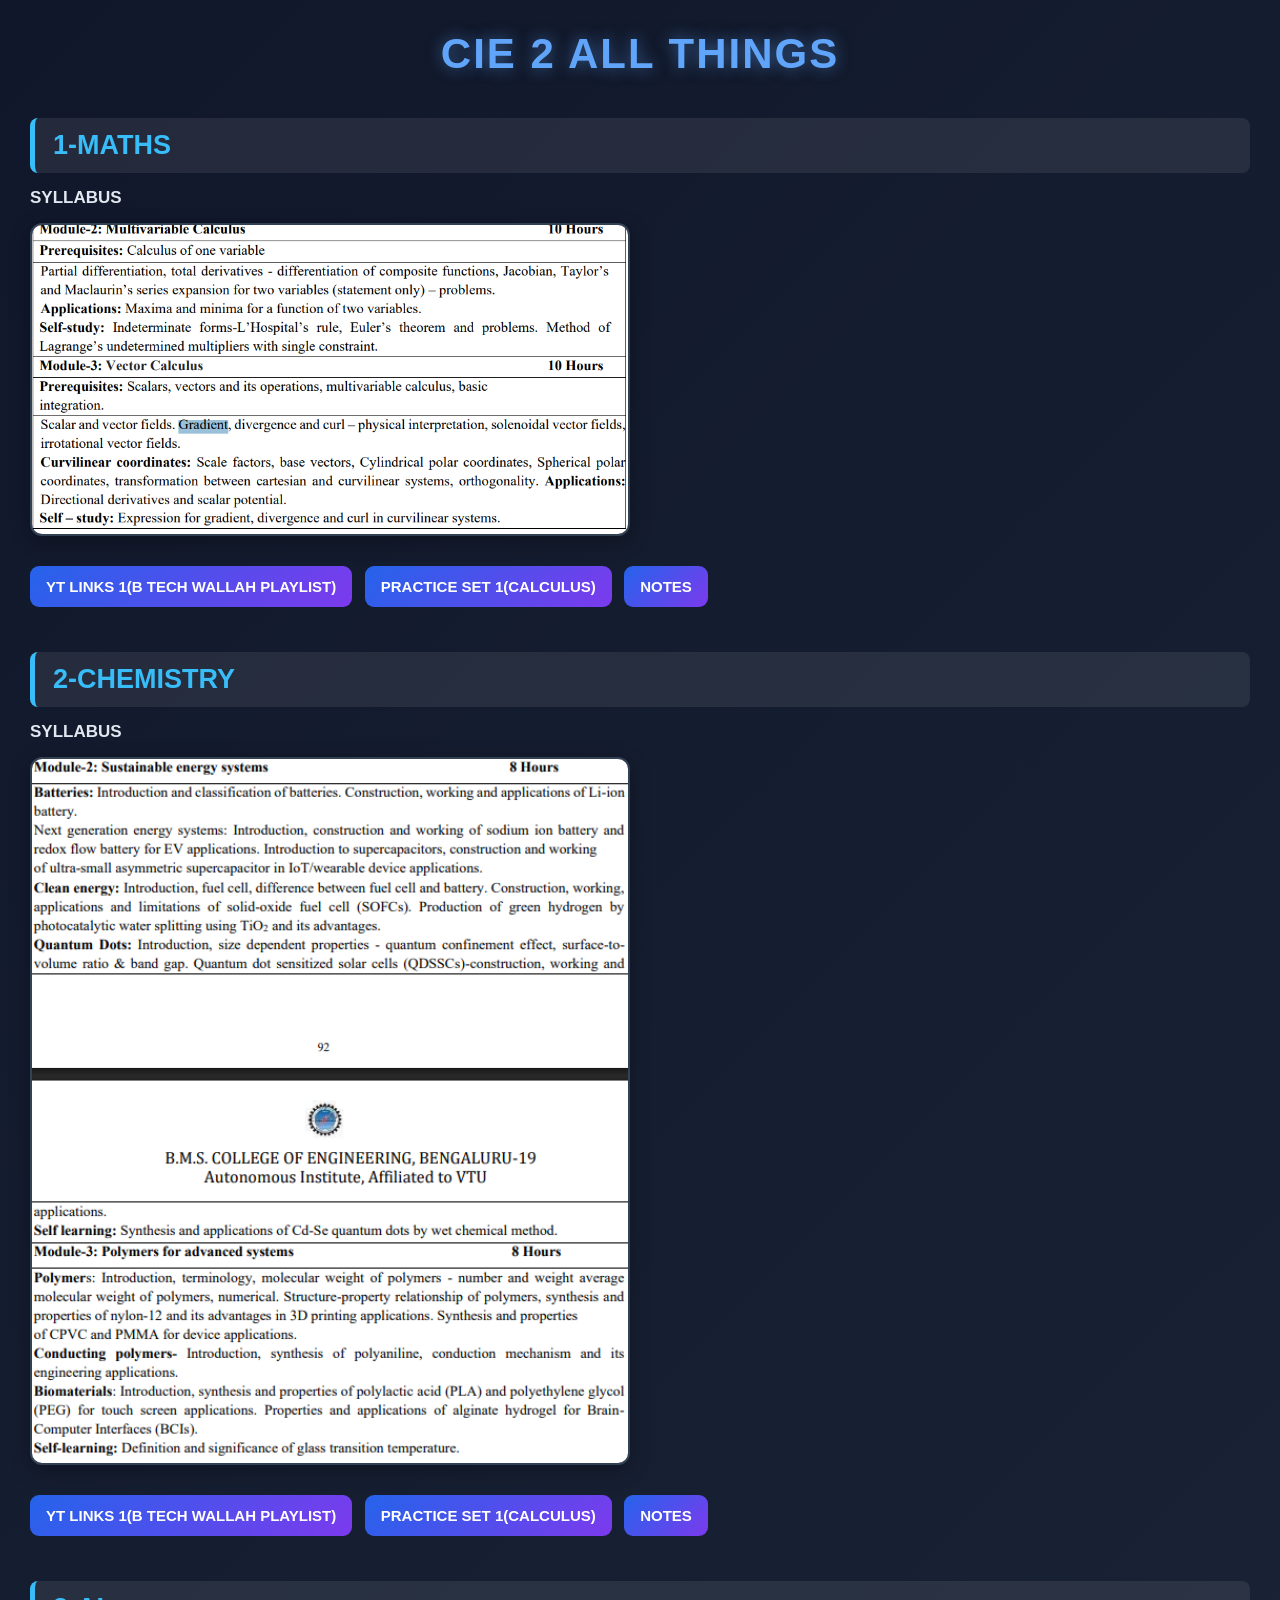
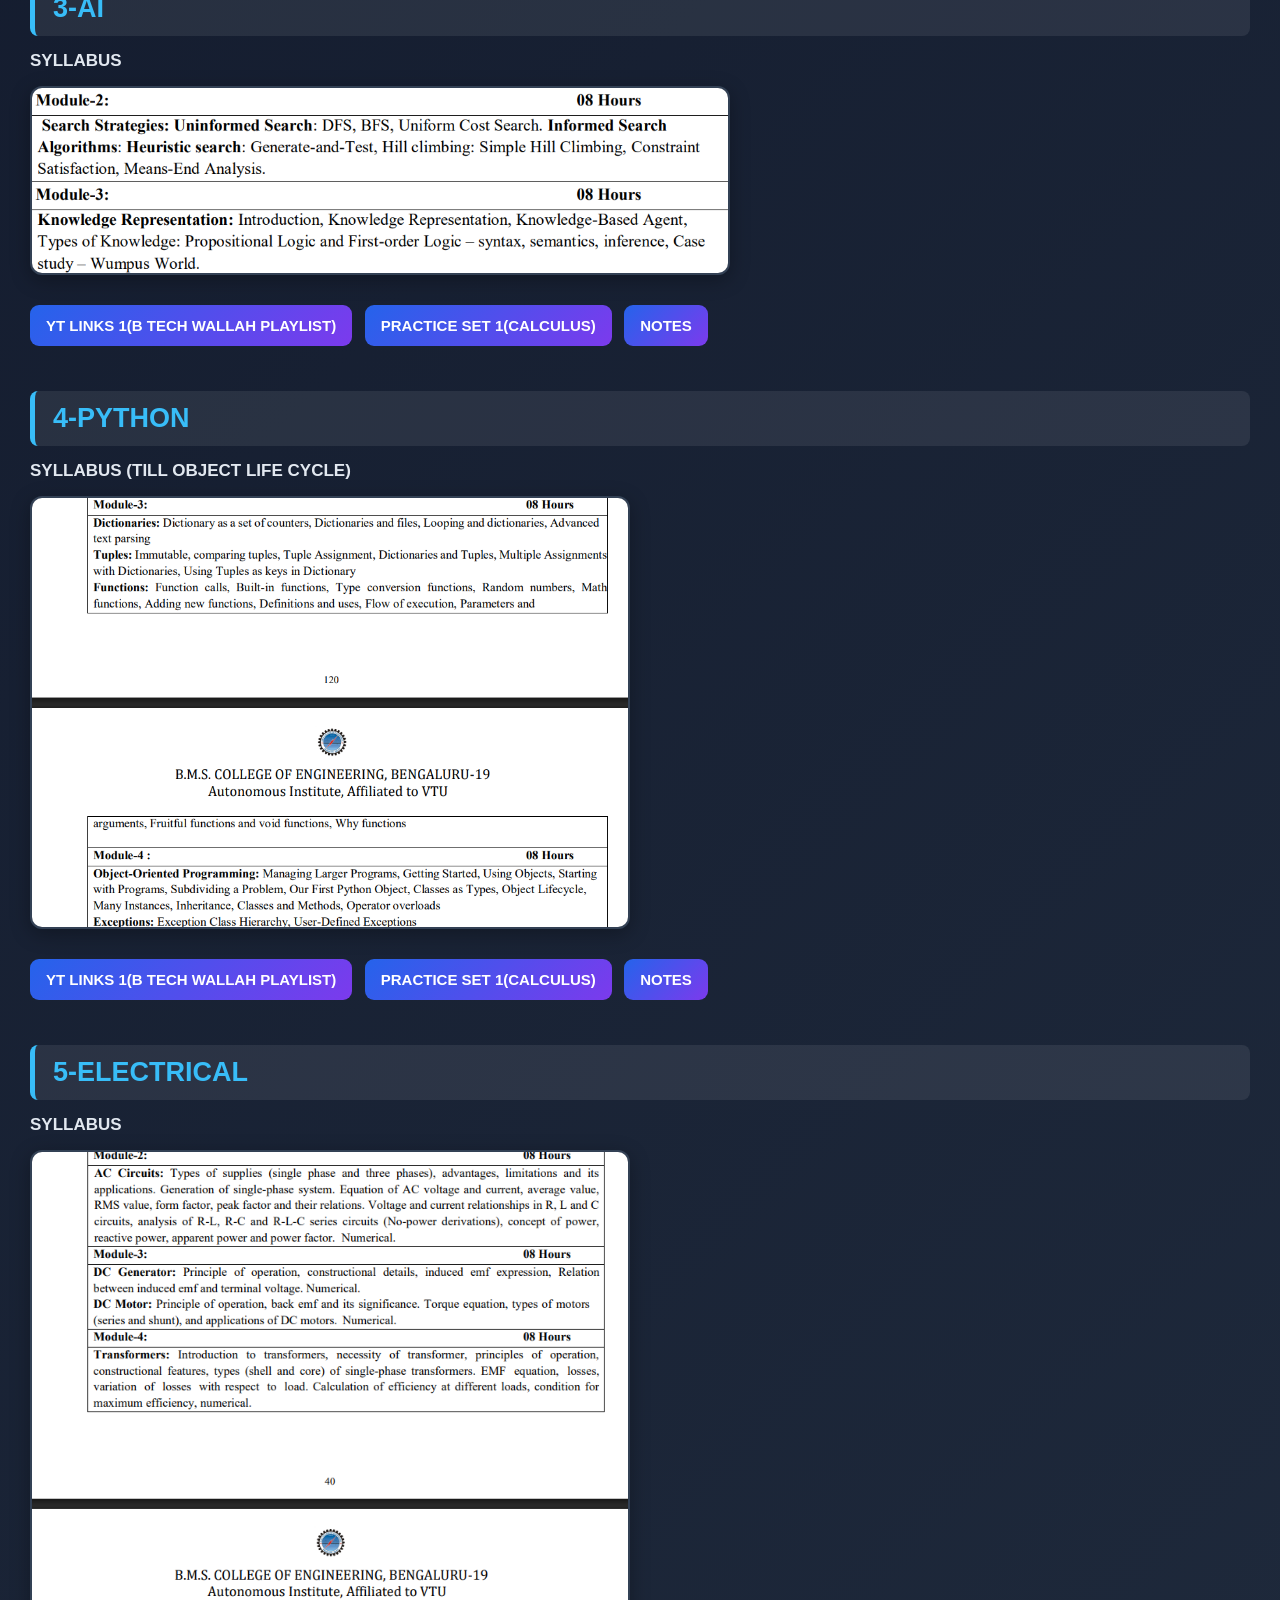
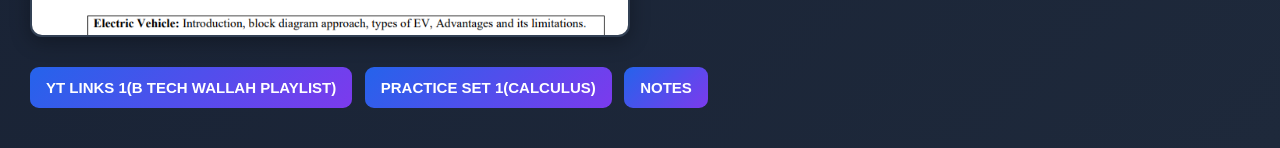
<file: index.html>
<!DOCTYPE html>
<html lang="en">

<head>
    <meta charset="UTF-8">
    <meta name="viewport" content="width=device-width, initial-scale=1.0">
    <title>CIE 2 HELP</title>
    <link rel="stylesheet" href="style.css">
</head>

<body>
    <H1>CIE 2 ALL THINGS</H1>

    <H2>1-MATHS</H2>
    <h3><b>SYLLABUS</b></h3>
    <img src="Screenshot (1658).png" height="300" width="600">
    <a href="https://www.youtube.com/playlist?list=PLKof-rt1IPLw" target="_main"><h3><b>YT LINKS 1(B TECH WALLAH PLAYLIST)</b></h3></a>
    <a href="UNIT-2_3-Multivariate calculus (2).pdf" alt="LOADING" target="_main"><h3><b>PRACTICE SET 1(CALCULUS)</b></h3></a>
    <a href="Unit_2_Multivariable_Calculus_Notes (1).pdf" alt="LOADING" target="_main"><h3><b>NOTES</b></h3></a>

    <H2>2-CHEMISTRY</H2>
    <h3><b>SYLLABUS</b></h3>
    <img src="Screenshot (1662).png" height="700" width="600">
    <a href="" target="_main"><h3><b>YT LINKS 1(B TECH WALLAH PLAYLIST)</b></h3></a>
    <a href="" alt="LOADING" target="_main"><h3><b>PRACTICE SET 1(CALCULUS)</b></h3></a>
    <a href="" alt="LOADING" target="_main"><h3><b>NOTES</b></h3></a>

    <H2>3-AI</H2>
    <h3><b>SYLLABUS</b></h3>
    <img src="Screenshot (1661).png" height="200" width="700">
    <a href="" target="_main"><h3><b>YT LINKS 1(B TECH WALLAH PLAYLIST)</b></h3></a>
    <a href="" alt="LOADING" target="_main"><h3><b>PRACTICE SET 1(CALCULUS)</b></h3></a>
    <a href="" alt="LOADING" target="_main"><h3><b>NOTES</b></h3></a>

    <H2>4-PYTHON</H2>
    <h3><b>SYLLABUS (TILL OBJECT LIFE CYCLE)</b></h3>
    <img src="Screenshot (1659).png" height="400" width="600">
    <a href="" target="_main"><h3><b>YT LINKS 1(B TECH WALLAH PLAYLIST)</b></h3></a>
    <a href="" alt="LOADING" target="_main"><h3><b>PRACTICE SET 1(CALCULUS)</b></h3></a>
    <a href="" alt="LOADING" target="_main"><h3><b>NOTES</b></h3></a>

    <H2>5-ELECTRICAL</H2>
    <h3><b>SYLLABUS</b></h3>
    <img src="Screenshot (1660).png" height="500" width="600">
    <a href="" target="_main"><h3><b>YT LINKS 1(B TECH WALLAH PLAYLIST)</b></h3></a>
    <a href="" alt="LOADING" target="_main"><h3><b>PRACTICE SET 1(CALCULUS)</b></h3></a>
    <a href="" alt="LOADING" target="_main"><h3><b>NOTES</b></h3></a>

</body>

</html>
</file>
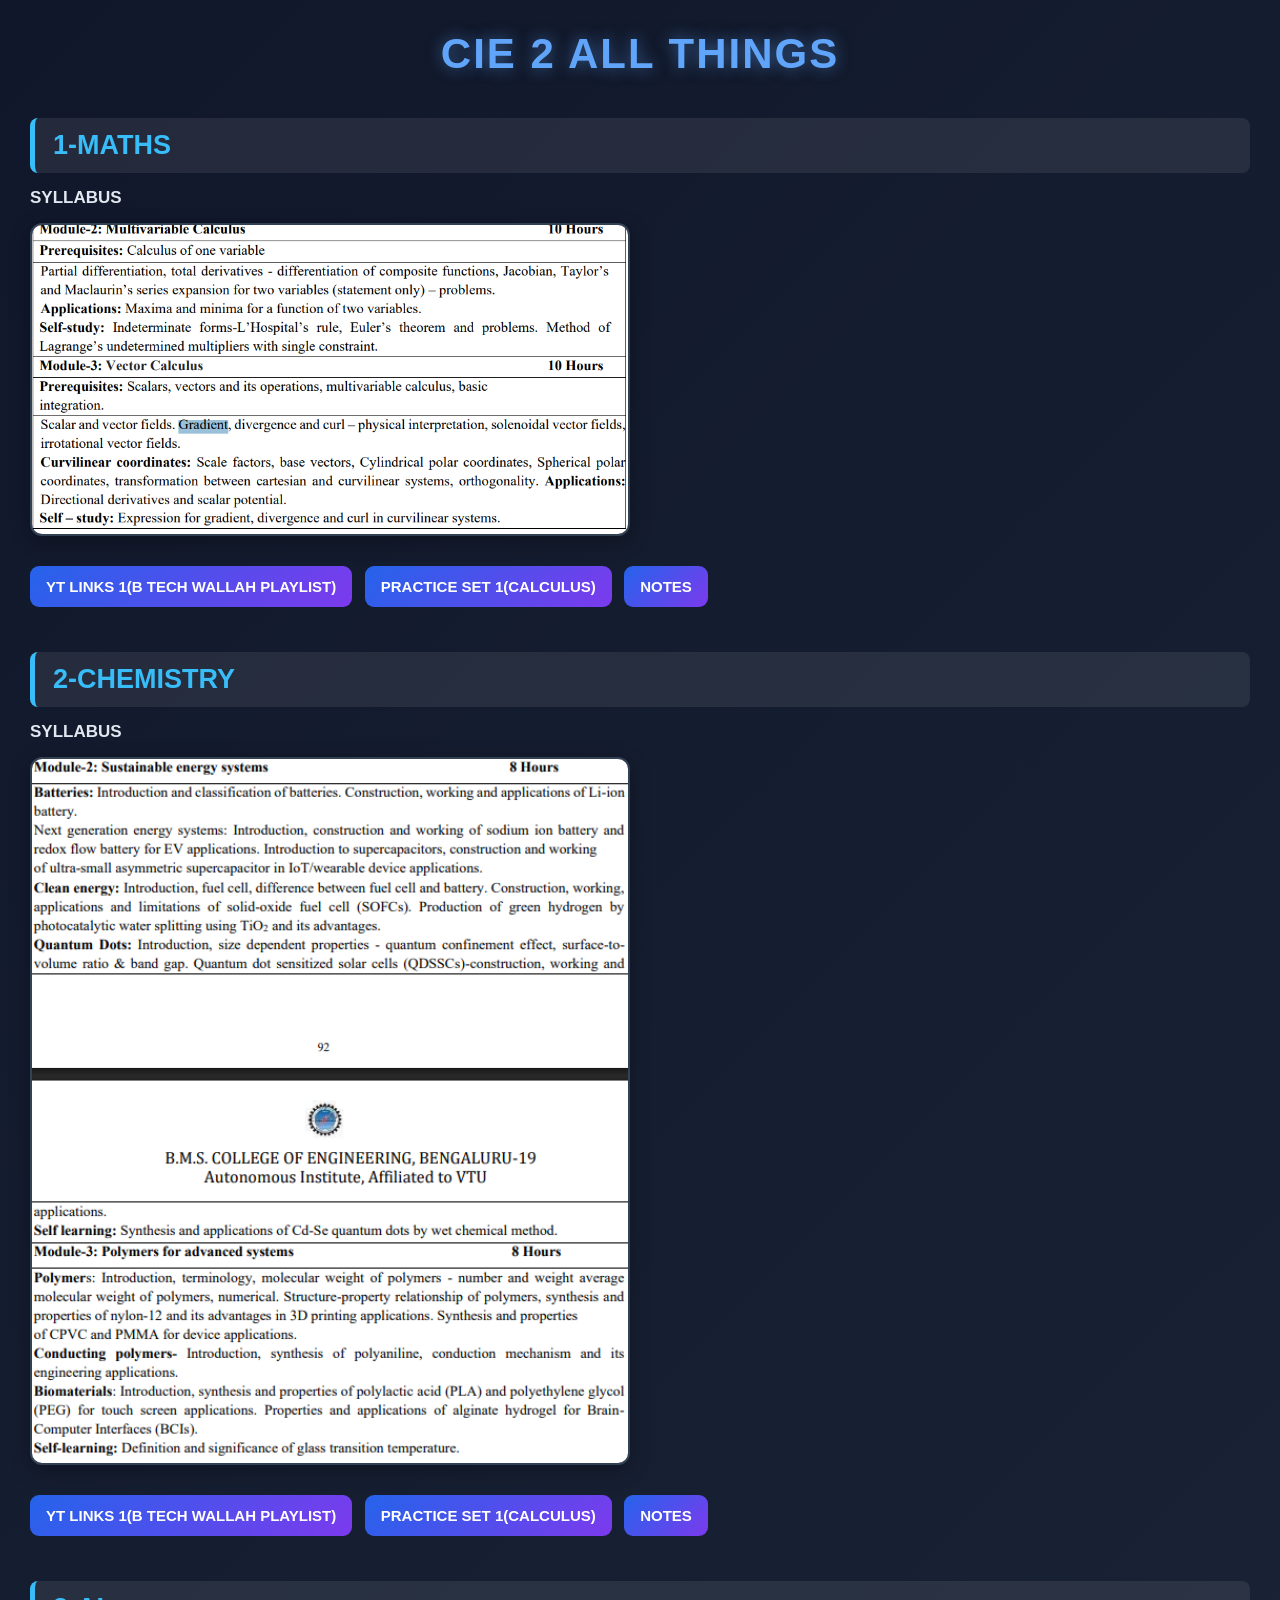
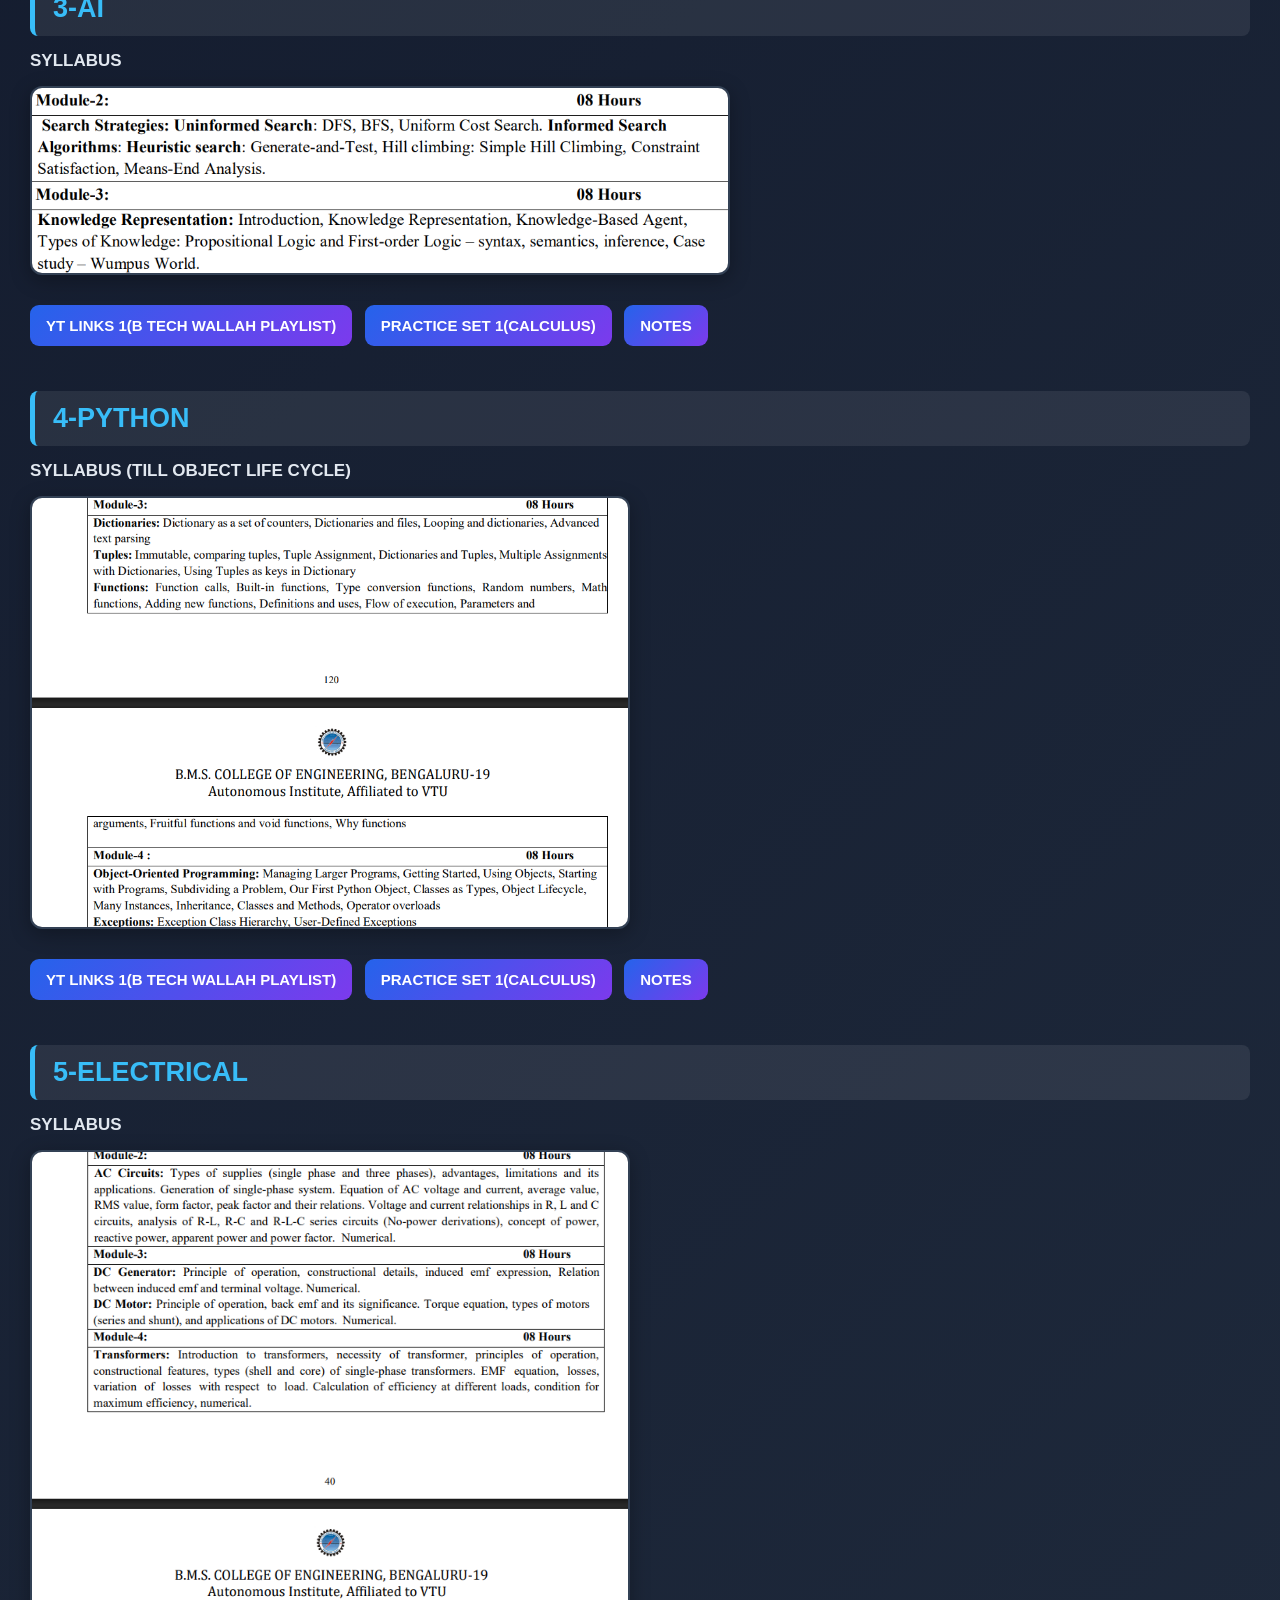
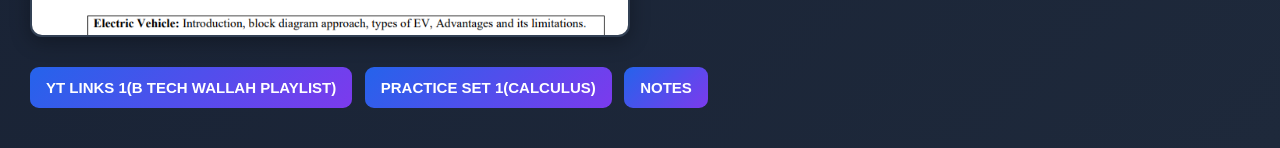
<file: cie__all.html>
<!DOCTYPE html>
<html lang="en">

<head>
    <meta charset="UTF-8">
    <meta name="viewport" content="width=device-width, initial-scale=1.0">
    <title>CIE 2 HELP</title>
    <link rel="stylesheet" href="style.css">
</head>

<body>
    <H1>CIE 2 ALL THINGS</H1>

    <H2>1-MATHS</H2>
    <h3><b>SYLLABUS</b></h3>
    <img src="Screenshot (1658).png" height="300" width="600">
    <a href="https://www.youtube.com/playlist?list=PLKof-rt1IPLw" target="_main"><h3><b>YT LINKS 1(B TECH WALLAH PLAYLIST)</b></h3></a>
    <a href="UNIT-2_3-Multivariate calculus (2).pdf" alt="LOADING" target="_main"><h3><b>PRACTICE SET 1(CALCULUS)</b></h3></a>
    <a href="Unit_2_Multivariable_Calculus_Notes (1).pdf" alt="LOADING" target="_main"><h3><b>NOTES</b></h3></a>

    <H2>2-CHEMISTRY</H2>
    <h3><b>SYLLABUS</b></h3>
    <img src="Screenshot (1662).png" height="700" width="600">
    <a href="" target="_main"><h3><b>YT LINKS 1(B TECH WALLAH PLAYLIST)</b></h3></a>
    <a href="" alt="LOADING" target="_main"><h3><b>PRACTICE SET 1(CALCULUS)</b></h3></a>
    <a href="" alt="LOADING" target="_main"><h3><b>NOTES</b></h3></a>

    <H2>3-AI</H2>
    <h3><b>SYLLABUS</b></h3>
    <img src="Screenshot (1661).png" height="200" width="700">
    <a href="" target="_main"><h3><b>YT LINKS 1(B TECH WALLAH PLAYLIST)</b></h3></a>
    <a href="" alt="LOADING" target="_main"><h3><b>PRACTICE SET 1(CALCULUS)</b></h3></a>
    <a href="" alt="LOADING" target="_main"><h3><b>NOTES</b></h3></a>

    <H2>4-PYTHON</H2>
    <h3><b>SYLLABUS (TILL OBJECT LIFE CYCLE)</b></h3>
    <img src="Screenshot (1659).png" height="400" width="600">
    <a href="" target="_main"><h3><b>YT LINKS 1(B TECH WALLAH PLAYLIST)</b></h3></a>
    <a href="" alt="LOADING" target="_main"><h3><b>PRACTICE SET 1(CALCULUS)</b></h3></a>
    <a href="" alt="LOADING" target="_main"><h3><b>NOTES</b></h3></a>

    <H2>5-ELECTRICAL</H2>
    <h3><b>SYLLABUS</b></h3>
    <img src="Screenshot (1660).png" height="500" width="600">
    <a href="" target="_main"><h3><b>YT LINKS 1(B TECH WALLAH PLAYLIST)</b></h3></a>
    <a href="" alt="LOADING" target="_main"><h3><b>PRACTICE SET 1(CALCULUS)</b></h3></a>
    <a href="" alt="LOADING" target="_main"><h3><b>NOTES</b></h3></a>

</body>

</html>
</file>
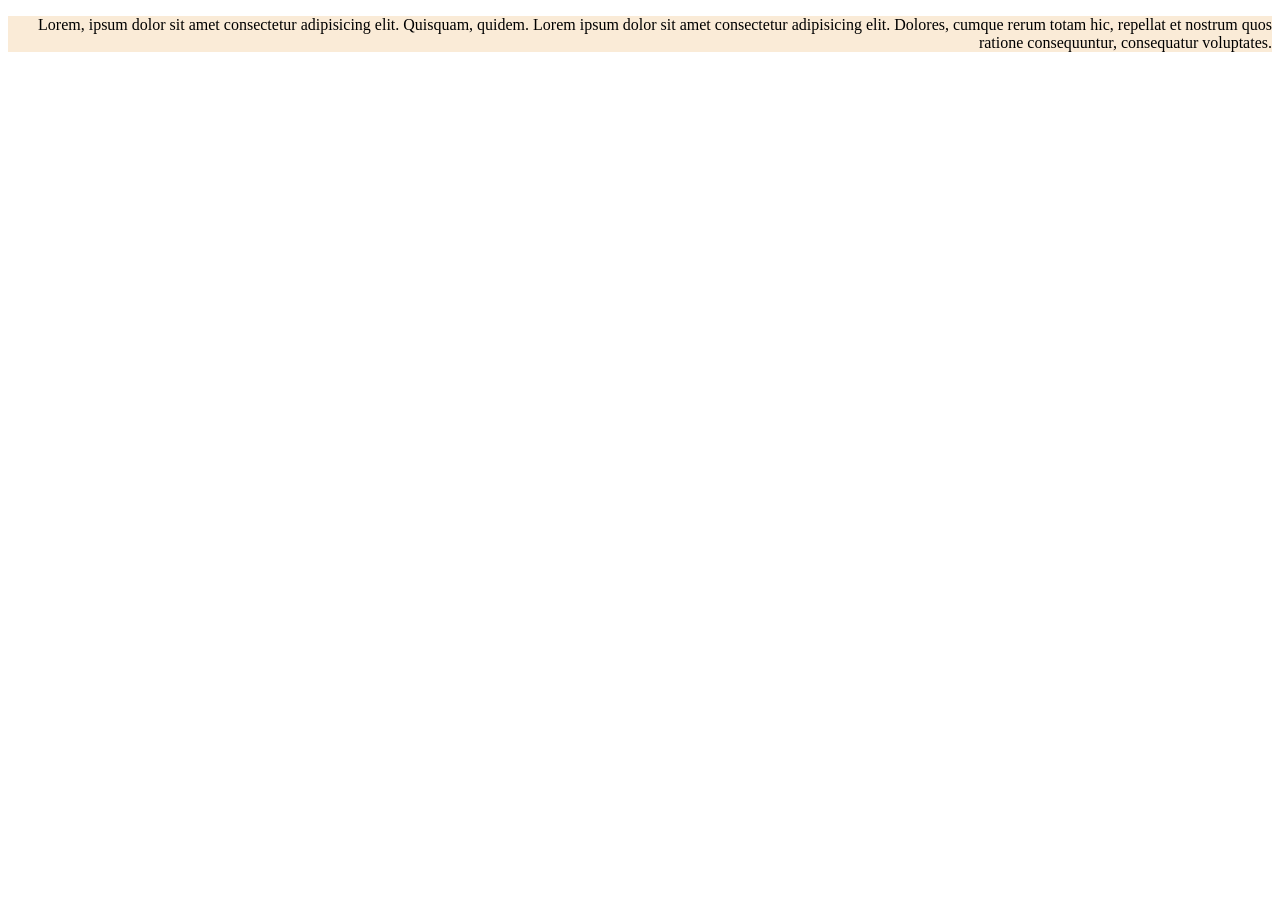
<file: selectors.html>
<!DOCTYPE html>
<html lang="en">

<head>
    <meta charset="UTF-8">
    <meta name="viewport" content="width=device-width, initial-scale=1.0">
    <title>c-2 Selectors</title>
    <style>
        div{
            background-color: antiquewhite;
            text-align:right;
        }
    </style>
</head>

<body>
    <div>
        <p class="para">Lorem, ipsum dolor sit amet consectetur adipisicing elit. Quisquam, quidem. Lorem ipsum dolor sit amet
            consectetur adipisicing elit. Dolores, cumque rerum totam hic, repellat et nostrum quos ratione
            consequuntur, consequatur voluptates.</p>
    </div>
</body>

</html>
</file>
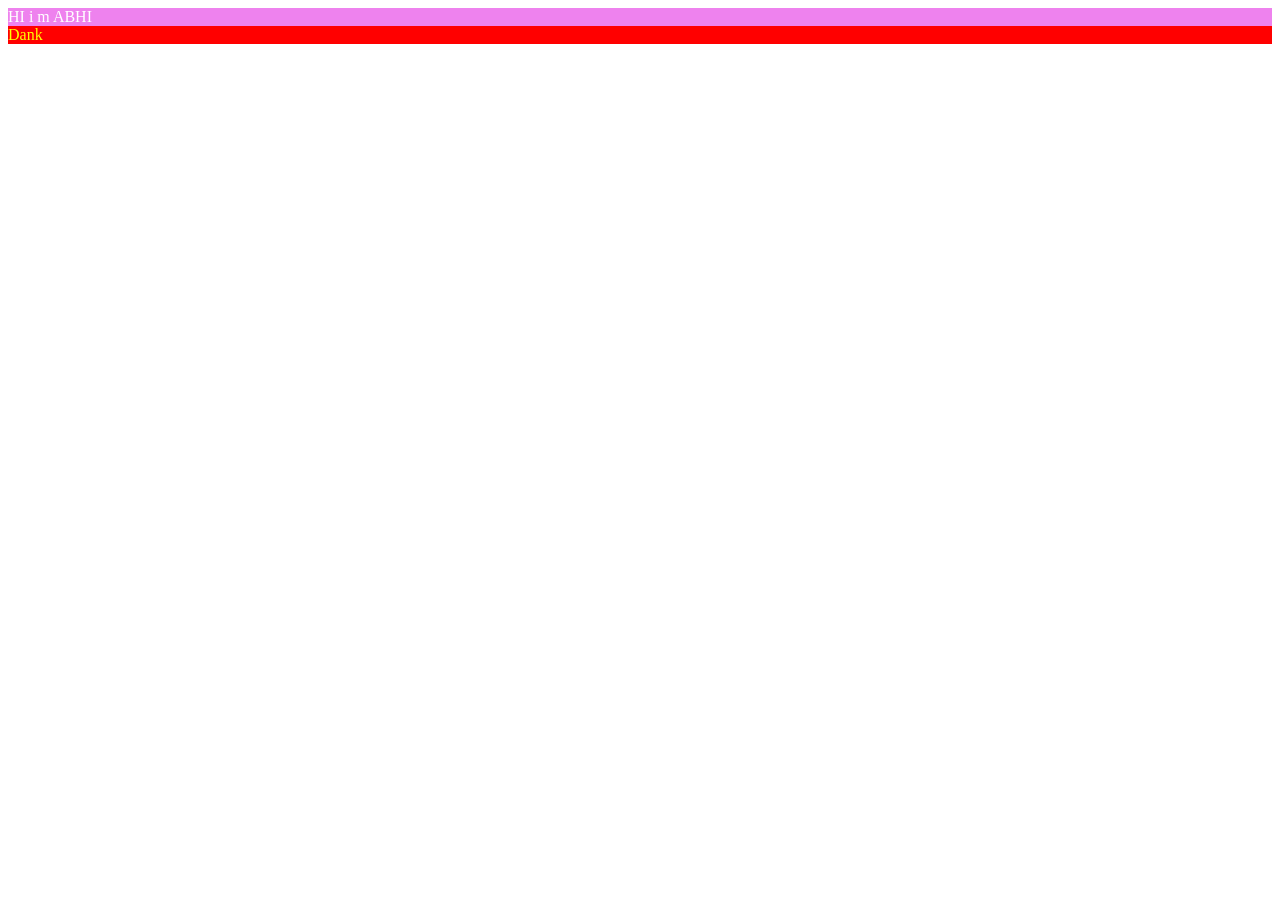
<file: try.html>
<!DOCTYPE html>
<html lang="en">
<head>
    <meta charset="UTF-8">
    <meta name="viewport" content="width=device-width, initial-scale=1.0">
    <title>Css harry</title>
    <style> body {
        .container{background-color:violet};
        .container{color:white};
        .abhi{background-color:red};
        .abhi{color:yellow};
    }
    </style>
</head>
<body>
    <div class="container code">
     HI i m ABHI
    </div>
    <div class="abhi raj code">
     Dank
    </div>
</body>
</html>
</file>
<file: style.css>
/* General Styling */
* {
    margin: 0;
    padding: 0;
    box-sizing: border-box;
}

body {
    font-family: 'Segoe UI', Arial, sans-serif;
    background: linear-gradient(135deg, #10172a, #1e293b);
    color: #ffffff;
    padding: 30px;
}

/* Main Heading */
h1 {
    text-align: center;
    font-size: 42px;
    color: #60a5fa;
    margin-bottom: 40px;
    letter-spacing: 2px;
    text-transform: uppercase;
    text-shadow: 0 0 15px rgba(96, 165, 250, 0.5);
}

/* Subject Headings */
h2 {
    color: #38bdf8;
    font-size: 27px;
    margin-top: 35px;
    margin-bottom: 15px;
    padding: 12px 18px;
    background: rgba(255, 255, 255, 0.08);
    border-left: 5px solid #38bdf8;
    border-radius: 8px;
}

/* Subheadings */
h3 {
    font-size: 17px;
    margin: 15px 0;
    color: #e2e8f0;
}

/* Syllabus Images */
img {
    display: block;
    max-width: 100%;
    height: auto;
    object-fit: contain;
    margin: 15px 0 25px;
    border-radius: 12px;
    border: 2px solid #334155;
    box-shadow: 0 5px 20px rgba(0, 0, 0, 0.3);
}

/* Resource Links */
a {
    display: inline-block;
    text-decoration: none;
    color: #ffffff;
    background: linear-gradient(135deg, #2563eb, #7c3aed);
    padding: 2px 16px;
    margin: 5px 8px 10px 0;
    border-radius: 9px;
    transition: all 0.3s ease;
}

/* Link Hover Effect */
a:hover {
    background: linear-gradient(135deg, #0ea5e9, #6366f1);
    transform: translateY(-4px);
    box-shadow: 0 8px 18px rgba(59, 130, 246, 0.35);
}

/* Link Text */
a h3 {
    margin: 10px 0;
    font-size: 15px;
    color: white;
}

/* Smooth Scrolling */
html {
    scroll-behavior: smooth;
}

/* Responsive Design */
@media (max-width: 768px) {
    body {
        padding: 15px;
    }

    h1 {
        font-size: 30px;
    }

    h2 {
        font-size: 22px;
    }

    a {
        display: block;
        width: fit-content;
    }
}
</file>
